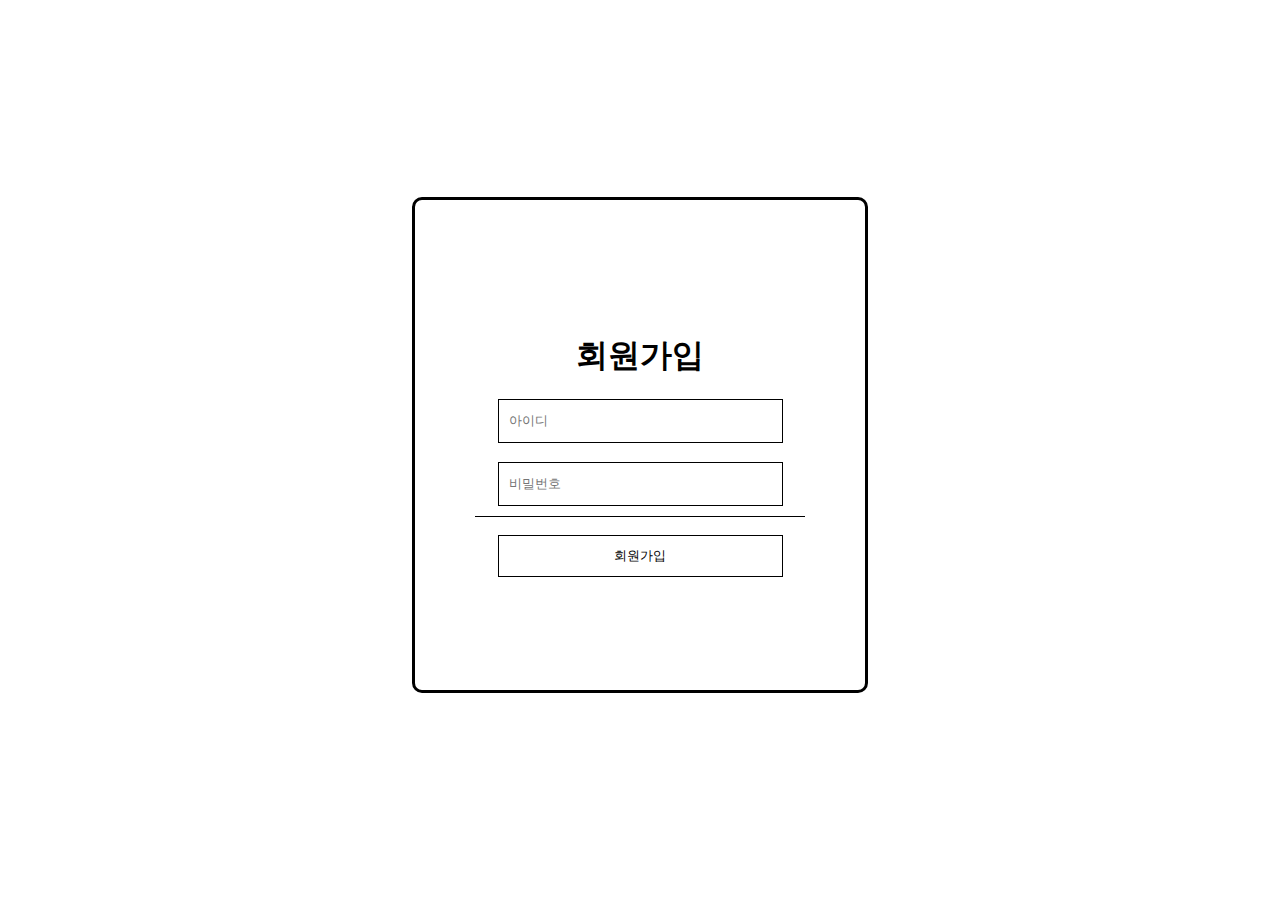
<file: mypro/templates/signup.html>
<!DOCTYPE html>
<html lang="ko">

<head>
    <meta charset="UTF-8">
    <meta name="viewport" content="width=device-width, initial-scale=1.0">
    <title>회원가입</title>
    <link rel="stylesheet" href="../static/signup.css">
    <script src="https://code.jquery.com/jquery-3.5.1.min.js"></script>
</head>

<body>
    <div class="login-box">
        <div>
            <h1>회원가입</h1>
        </div>
        <form method="POST">
            <input type="text" id="username" name="username" required placeholder="아이디">
            <span id="username-availability"></span>
            <br>
            <input type="password" id="password" name="password" required placeholder="비밀번호">
            <div class="line-1"></div>
            <br>

            <div class="box">
                <input type="submit" value="회원가입">
            </div>
        </form>
    </div>
    <!-- 회원가입 페이지로 이동하는 버튼 -->
    </div>


    <script>
        $(document).ready(function () {
            $('#username').on('input', function () {
                var username = $(this).val();
                $.ajax({
                    url: '/check-username',
                    type: 'POST',
                    data: { username: username },
                    success: function (response) {
                        if (response.exists) {
                            $('#username-availability').text('이미 사용 중인 아이디입니다. 다른 아이디를 입력해주세요.').css('color', 'red');
                        } else {
                            $('#username-availability').text('사용 가능한 아이디입니다.').css('color', 'green');
                        }
                    }
                });
            });
        });
    </script>
</body>

</html>
</file>
<file: mypro/static/signup.css>
body {
  height: 97vh;
  display: flex;
  justify-content: center;
  align-items: center;
}
.login-box {
  display: flex;
  justify-content: center;
  align-items: center;
  flex-direction: column;
  border: solid;
  border-radius: 10px;
  height: 490px;
  width: 450px;
}
.login-box #username,
#password {
  border-style: solid;
  border-color: #000000;
  border-width: 1px;
  width: 271px;
  height: 40px;
  padding-left: 10px;
}
.login-box form {
  display: flex;
  justify-content: center;
  flex-direction: column;
  align-items: center;
}

.line-1 {
  border-style: solid;
  border-color: #000000;
  border-width: 1px 0 0 0;
  width: 330px;
  height: 0px;
  margin-top: 10px;
  left: 60px;
  top: 263px;
  transform-origin: 0 0;
  transform: rotate(0deg) scale(1, 1);
}
.box {
  display: flex;
  width: 90%;
  justify-content: space-around;
}
.box * {
  width: 128px;
  height: 40px;
  border: solid black 0.5px;
  margin: 0px;
  padding: 0px;
}
.box a {
  display: flex;
  justify-content: center;
  align-items: center;
}
.box input[type="submit"] {
  box-sizing: content-box;
  background-color: white;
  width: 283px;
  cursor: pointer;
}

a {
  text-decoration-line: none;
  color: black;
  margin: 0px;
  padding: 0px;
}
#username-availability {
  font-size: 10px;
  padding-top: 1px;
}
</file>
